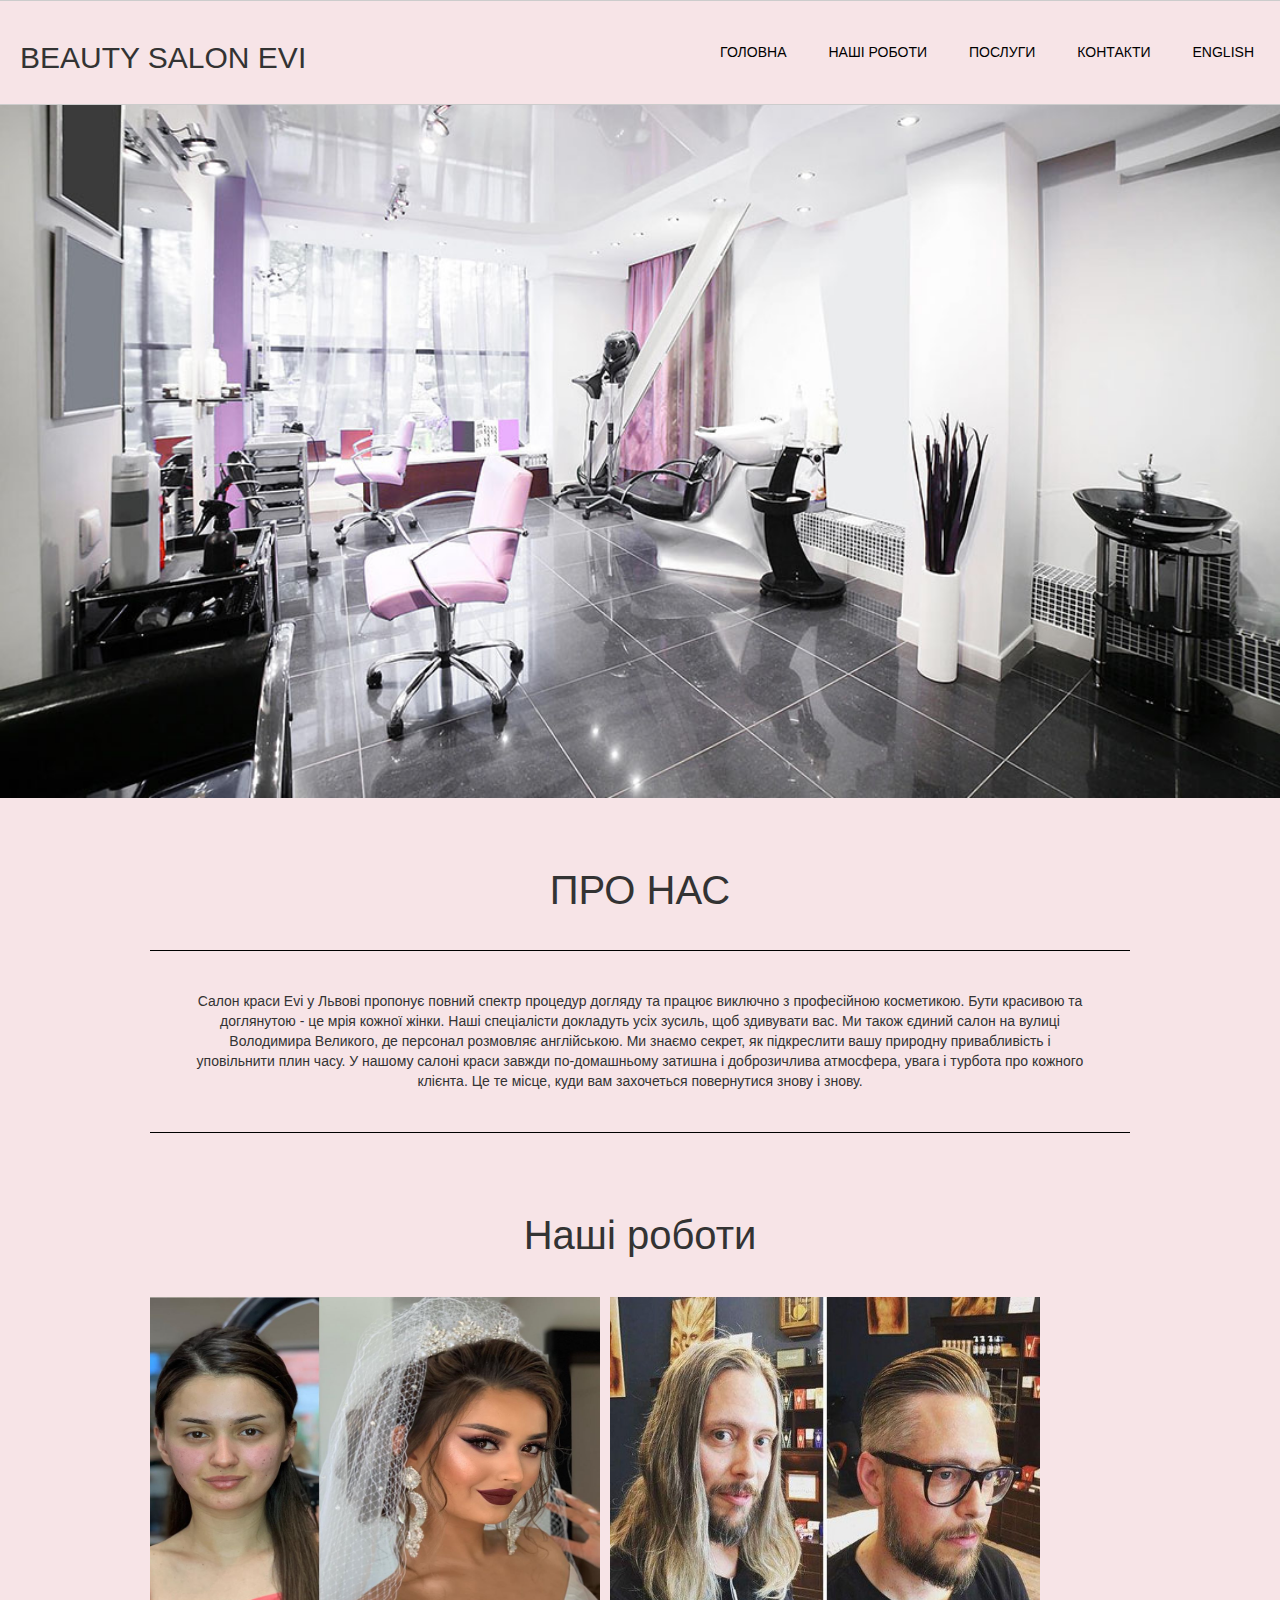
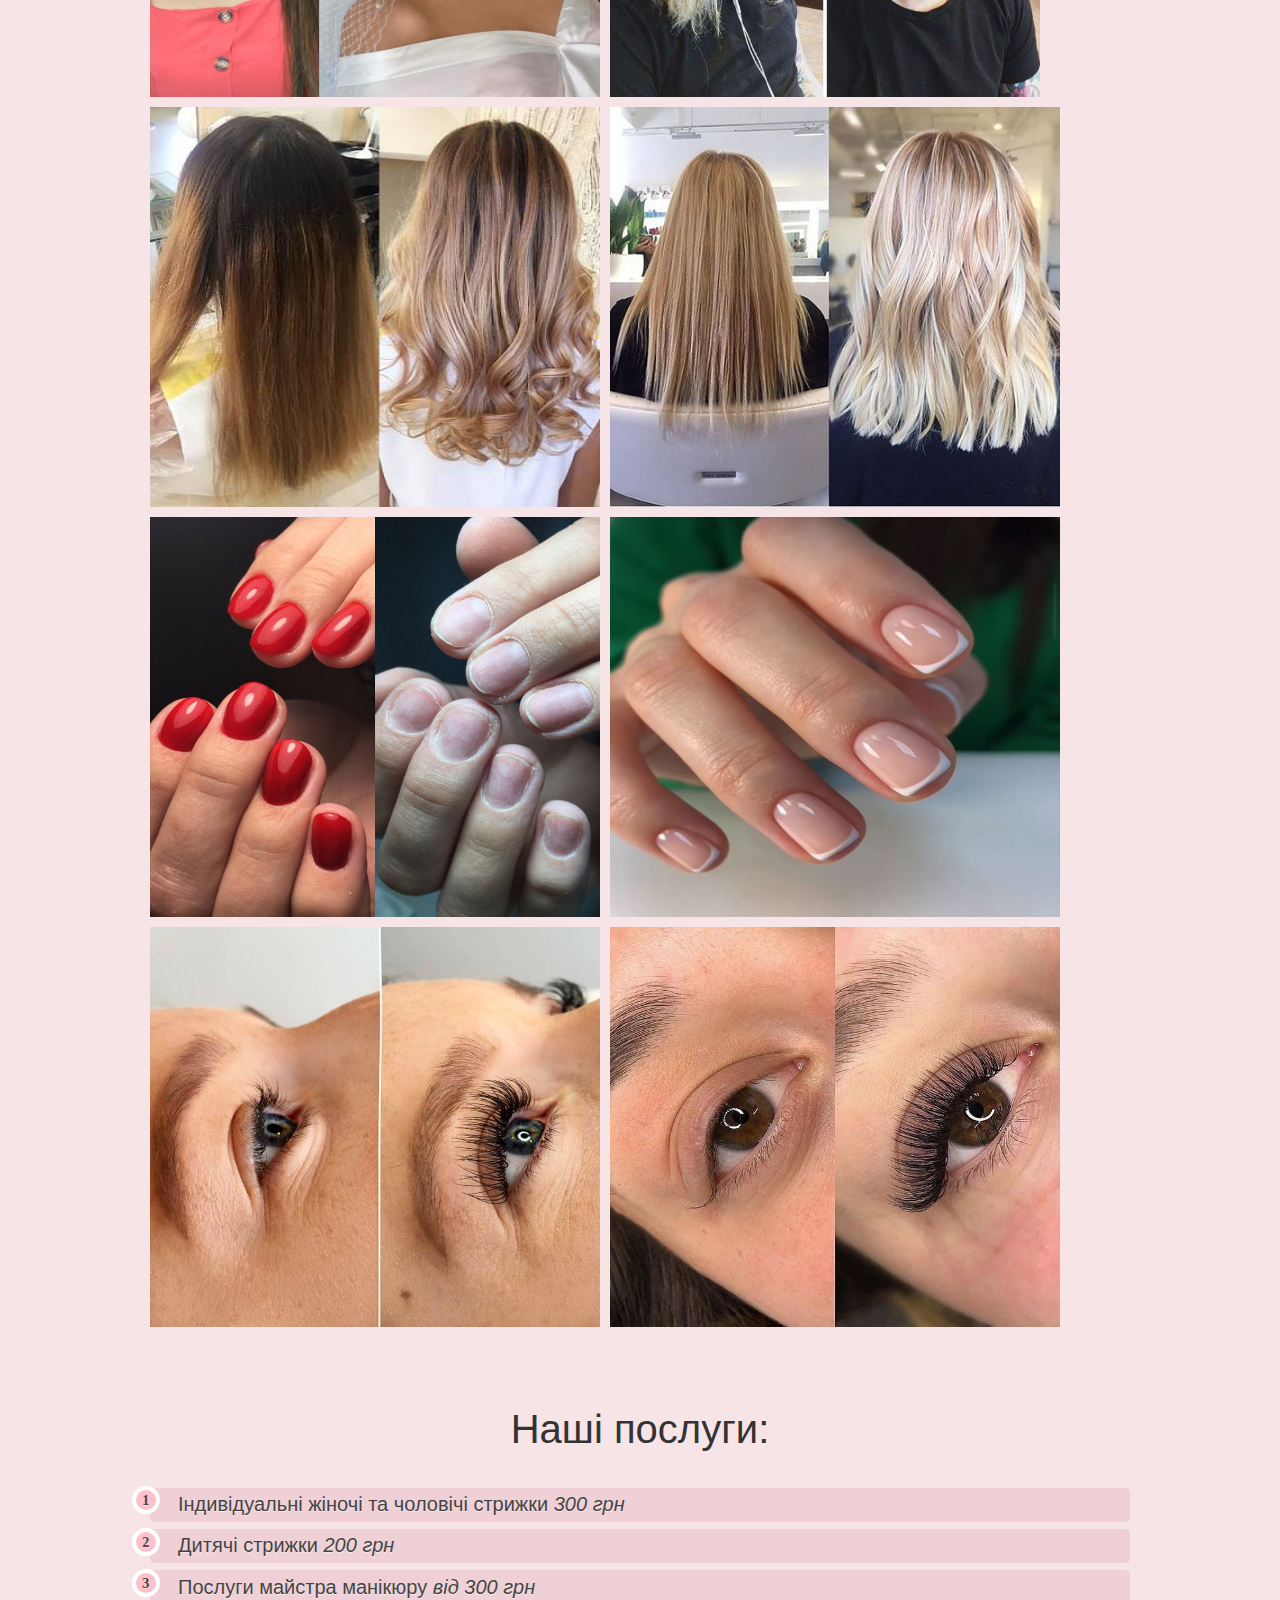
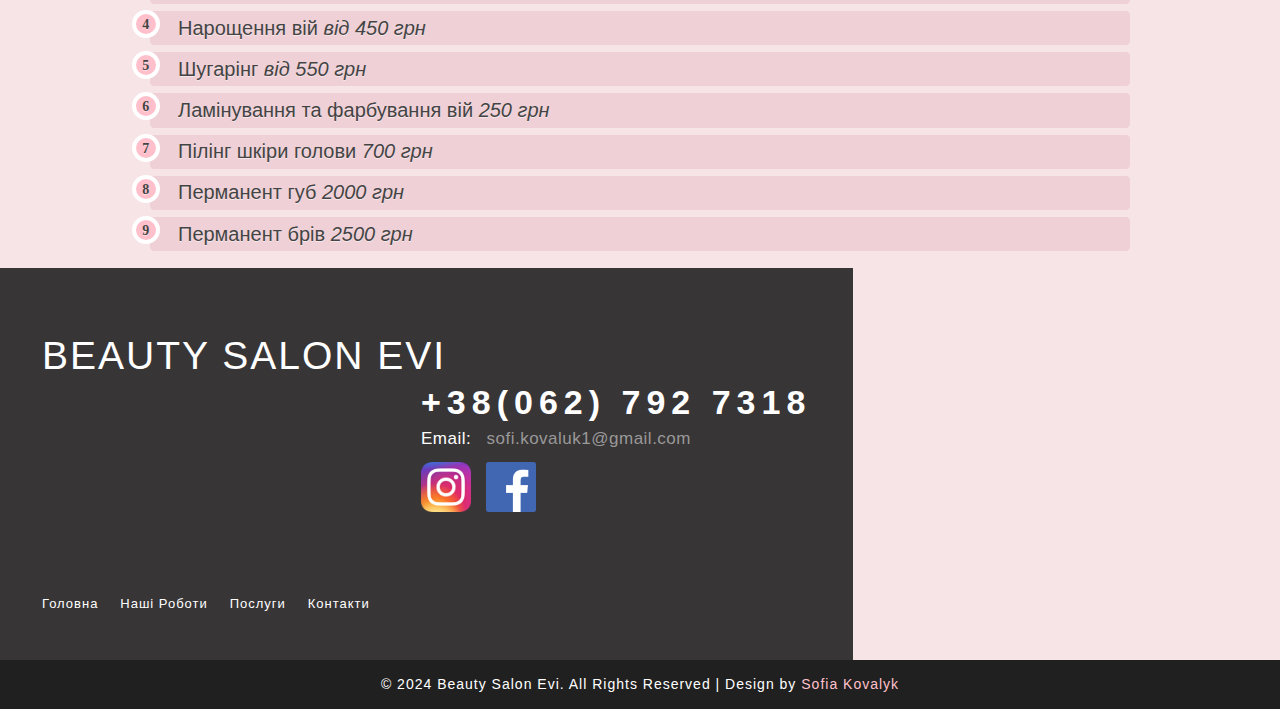
<file: index.html>
﻿<html lang="en">

<head>
    <meta charset="UTF-8">
    <meta name="viewport" content="width=device-width, initial-scale=1.0">
    <meta http-equiv="X-UA-Compatible" content="ie=edge">
    <link rel="stylesheet" href="https://maxcdn.bootstrapcdn.com/bootstrap/3.3.7/css/bootstrap.min.css"
        integrity="sha384-BVYiiSIFeK1dGmJRAkycuHAHRg32OmUcww7on3RYdg4Va+PmSTsz/K68vbdEjh4u" crossorigin="anonymous">
    <title>Beauty Salon Evi</title>
    <link rel="stylesheet" href="style.css">
    <link rel="stylesheet" href="message.css">
    <script data-ad-client="ca-pub-4087793126995271" async
        src="https://pagead2.googlesyndication.com/pagead/js/adsbygoogle.js"></script>
</head>

<body>
    <header>
        <nav>
            <h1>Beauty Salon Evi</h1>
            <section id="home">
                <ul class="top-menu">
                    <li><a href="#banner" id="home_button">Головна</a></li>
                    <li><a href="#work" id="work_button">Наші Роботи</a></li>
                    <li><a href="#services" id="services_button">Послуги</a></li>
                    <li><a href="#contacts" id="contacts_button">Контакти</a></li>
                    <li><a href="#" id="language_toggle" onclick="switchLanguage()">English</a></li>

                </ul>
            </section>
        </nav>
    </header>
    <div class="banner" id="banner">
        <img src="img/salon.jpg" alt="work">
    </div>

    <main>
        <div class="about-us">
            <span class="title-about" id="about_us">ПРО НАС</span>
            <p id="about_salon">
                Салон краси Evi у Львові пропонує повний спектр процедур догляду та працює виключно з
                професійною косметикою. Бути
                красивою та доглянутою - це мрія кожної жінки. Наші спеціалісти докладуть усіх зусиль, щоб здивувати
                вас. Ми також
                єдиний салон на вулиці Володимира Великого, де персонал розмовляє англійською. Ми знаємо секрет, як
                підкреслити
                вашу
                природну привабливість і уповільнити плин часу. У нашому салоні краси завжди по-домашньому затишна і
                доброзичлива
                атмосфера, увага і турбота про кожного клієнта. Це те місце, куди вам захочеться повернутися знову і
                знову.
            </p>
        </div>

        <section id="work" class="our-work">
            <h2 id="our_work">Наші роботи</h2>
            <div class="photos-work">
                <img src="img/makeup.jpg" width="450" height="400" alt="work">
                <img src="img/hairboy.jpg" width="430" height="400" alt="work">
                <img src="img/color1.jpg" width="450" height="400" alt="work">
                <img src="img/color2.jpg" width="450" height="400" alt="work">
                <img src="img/nails.jpg" width="450" height="400" alt="work">
                <img src="img/nails3.jpeg" width="450" height="400" alt="work">
                <img src="img/lashes1.jpeg" width="450" height="400" alt="work">
                <img src="img/lashes2.jpeg" width="450" height="400" alt="work">

                <!-- <img src="img/images-2.jpg" width="350" height="300" alt="work">
                <img src="img/images.jpg" width="350" height="300" alt="work">
                <img src="img/images-3.jpg" width="350" height="300" alt="work">
                <img src="img/images-1.jpg" width="350" height="300" alt="work">
                <img src="img/download-1.jpg" width="350" height="300" alt="work"> -->
            </div>
        </section>

        <section id="services" class="our-services">
            <h2 id="our_services">Наші послуги:</h2>
            <ol class="rounded">
                <li>
                    <a>
                        <span id="individual_haircut">Індивідуальні жіночі та чоловічі стрижки <em>300 грн</em></h2>
                    </a>
                </li>

                <li>
                    <a>
                        <span id="kids_haircut">Дитячі стрижки <em>200 грн</em></h2>
                    </a>
                </li>

                <li>
                    <a>
                        <span id="nails">Послуги майстра манікюру <em>від 300 грн</em></h2>
                    </a>
                </li>
                <li>
                    <a>
                        <span id="eyelashes">Нарощення вій <em>від 450 грн</em></h2>
                    </a>
                </li>
                <li>
                    <a>
                        <span id="shugaring">Шугарінг <em>від 550 грн</em></h2>
                    </a>
                </li>
                <li>
                    <a>
                        <span id="lamination">Ламінування та фарбування вій <em> 250 грн</em></h2>
                    </a>
                </li>
                <li>
                    <a>
                        <span id="pilling">Пілінг шкіри голови <em> 700 грн</em></h2>
                    </a>
                </li>
                <li>
                    <a>
                        <span id="permanent_lips"> Перманент губ <em> 2000 грн</em></h2>
                    </a>
                </li>
                <li>
                    <a>
                        <span id="permanent_brows"> Перманент брів <em> 2500 грн</em></h2>
                    </a>
                </li>

            </ol>
        </section>

    </main>
    <section id="forma" class="background">
        <div>
            <div id="form-main"><a onclick="hideform()"><img class="exit" src="img/24.png" /></a>
                <div id="form-div">
                    <form action="send.php" method="post" class="form" id="contactForm">

                        <p class="name">
                            <input name="name" type="text"
                                class="validate[required,custom[onlyLetter],length[0,100]] feedback-input"
                                placeholder="Ім'я" id="name" />
                        </p>

                        <p class="email">
                            <input name="email" type="text" class="validate[required,custom[email]] feedback-input"
                                id="email" placeholder="Пошта" />
                        </p>

                        <p class="text">
                            <textarea name="message" class="validate[required,length[6,300]] feedback-input"
                                id="message" placeholder="Коментар"></textarea>
                        </p>

                        <div class="submit">
                            <button type="submit" name="submit" value="Надіслати" id="buttonblue">
                            </button>
                            <div class="ease"></div>
                        </div>

                    </form>
                    <div id="response"></div>

                    <script>
                        document.getElementById('form1').addEventListener('submit', function (event) {
                            event.preventDefault();
                            var formData = new FormData(this);
                            sendEmail(formData);
                        });

                        function sendEmail(formData) {
                            var xhr = new XMLHttpRequest();
                            xhr.open('POST', 'send.php', true);
                            xhr.onload = function () {
                                if (xhr.status === 200) {
                                    document.getElementById('response').innerHTML = xhr.responseText;
                                } else {
                                    document.getElementById('response').innerHTML = 'Error sending message.';
                                }
                            };
                            xhr.send(formData);
                        }
                    </script>

                </div>

            </div>

    </section>



    <div class="col-md-8 footer-w3layouts">
        <div class="footer-top-agile">
            <h2><a href="#">BEAUTY SALON EVI</a></h2>
            <div class="footer-contact-w3ls">
                <p class="num-w3ls">+38(062) 792 7318</p>
                <p class="email-w3l">Email: <a href="mailto:sofi.kovaluk1@gmail.com">sofi.kovaluk1@gmail.com</a></p>
                <div class="social-media">
                    <a href="https://www.instagram.com/beauty_salon_evi/"><img src="img/instagram.jpeg" width="50"
                            height="50" alt="work"></a>
                    <a href="https://www.facebook.com/profile.php?id=100066487196381&sk=about"><img
                            src="img/facebook.jpeg" width="50" height="50" alt="work"></a>

                </div>

            </div>
            <div class="clearfix"></div>
        </div>
        <div class="footer-bottom-wthree">
            <div class="nav-footer-w3l">
                <a href="#banner" id="home_button_footer" class="scroll">Головна</a>
                <a href="#work" class="scroll" id="work_button_footer">Наші роботи</a>
                <a href="#services" class="scroll" id="services_button_footer">Послуги</a>
                <a href="#contact" class="scroll" id="contacts_button_footer">Контакти</a>
            </div>
            <!-- <div class="footer-button" onclick="showform()"><a class="scroll" id="contact_button_footer"
                    onclick="showform()">Зв'язатись</a></div>
            <div class="clearfix"></div> -->
        </div>
    </div>
    <div class=" col-md-4 map-w3ls">

        <iframe
            src="https://www.google.com/maps/embed?pb=!1m18!1m12!1m3!1d643.6934150397939!2d23.998446056739905!3d49.80912275589125!2m3!1f0!2f0!3f0!3m2!1i1024!2i768!4f13.1!3m3!1m2!1s0x473ae7f9cb4914e7%3A0xd35aa712cf2865e9!2z0KHQsNC70L7QvSDQutGA0LDRgdC4ICJFVkki!5e0!3m2!1suk!2sua!4v1618993704533!5m2!1suk!2sua"></iframe>
    </div>
    <div class="clearfix"></div>
    <div class="copy">
        <p>© 2024 Beauty Salon Evi. All Rights Reserved | Design by <a
                href="https://www.instagram.com/kovaluchka/">Sofia Kovalyk</a> </p>
    </div>

    <script src="script.js"></script>
</body>


</html>
</file>
<file: style.css>
@import url("https://fonts.googleapis.com/css?family=Kaushan+Script|Pathway+Gothic+One&display=swap");
:root {
  --main-color: black;
  font-family: "Goudy Bookletter 1911", sans-serif;
}

body {
  background-color: rgb(247, 228, 231);
  margin: auto;
  line-height: 1.44;
}
p {
  margin: 0 0 0px;
}
h1,
p,
h2 {
  margin: o;
  padding: 0;
  font-family: "Goudy Bookletter 1911", sans-serif;
}
header {
  margin: auto;
  background-color: rgb(247, 228, 231);
  padding: 20px;
  position: fixed;
  width: 100%;
  top: 0;
  border-bottom: 1px solid #ccc;
  border-top: 1px solid #ccc;
  z-index: 100;
}
.banner {
  margin-top: 100px;
}
.banner img {
  width: 100%;
}
main {
  max-width: 980px;
  margin: auto;
  background-color: rgb(247, 228, 231);
}
header nav h1 {
  font-family: "Goudy Bookletter 1911", sans-serif;
  font-size: 3rem;
  text-transform: uppercase;
  text-align: center;
}
header nav .top-menu {
  gap: 30px;
  display: flex;
  justify-content: space-around;
  padding: 0;
  list-style-type: none;
  margin-top: 10px;
}
header nav .top-menu a {
  text-decoration: none;
  text-transform: uppercase;
  color: var(--main-color);
  border: 1px solid transparent;
  padding: 5px;
  font-family: "Goudy Bookletter 1911", sans-serif;
}
header nav .top-menu a:hover {
  transition: 0.1s;
  color: grey;
}

.about-us {
  display: flex;
  margin-top: 64px;
  margin-bottom: 14px;
  text-align: center;
  flex-direction: column;
  gap: 30px;
}

.about-us .title-about {
  font-size: 40px;
  font-family: "Goudy Bookletter 1911", sans-serif;
}

.our-work {
  margin-top: 60px;
  display: flex;
  flex-direction: column;
  gap: 30px;
}

.photos-work {
  display: flex;
  flex-wrap: wrap;
  gap: 10px;
}
.our-work h2 {
  font-size: 40px;
  font-family: "Goudy Bookletter 1911", sans-serif;
  text-align: center;
}
.about-us p {
  border-top: 1px solid black;
  border-bottom: 1px solid black;
  padding: 40px;
}

.our-services {
  margin-top: 60px;
  display: flex;
  flex-direction: column;
  gap: 20px;
}
.our-services h2 {
  font-size: 40px;
  font-family: "Goudy Bookletter 1911", sans-serif;
  text-align: center;
}

.social-media {
  display: flex;
  margin-top: 10px;
  gap: 15px;
}

.our-services span {
  font-size: 20px;
  font-family: "Goudy Bookletter 1911", sans-serif;
}
header nav {
  display: flex;
  flex-direction: row;
  flex-wrap: nowrap;
  justify-content: space-between;
  align-items: center;
}
header nav .top-menu {
  flex: 1;
}

@media (max-width: 700px) {
  header nav {
    display: flex;
    flex-direction: column;
  }
}

@media (max-width: 550px) {
  header nav .top-menu {
    gap: 5px;
  }
  .photos-work {
    justify-content: center;
  }
  .our-services span {
    font-size: 16px;
  }
  header nav .top-menu a {
    padding: unset;
  }
  .about-us {
    margin-top: 25px;
  }
  .banner img {
    margin-top: 45px;
  }
  .our-services {
    padding: 20px;
  }
  p.num-w3ls {
    font-size: 28px !important;
  }
}
header nav h2 {
  font-family: "Goudy Bookletter 1911", sans-serif;
  font-size: 2rem;
  text-transform: uppercase;
  text-align: center;
}

main .product-list .social-media img {
  display: block;
  width: 100%;
}

.social {
  margin: 30px;
}
.face {
  float: left;
  margin: 10px;
}
.inst {
  float: left;
  margin: 10px;
}

.rounded {
  counter-reset: li;
  list-style: none;
  font: 14px "Trebuchet MS", "Lucida Sans";
  padding: 0;
  text-shadow: 0 1px 0 rgba(255, 255, 255, 0.5);
  z-index: 1;
}
.rounded a {
  position: relative;
  display: block;
  padding: 0.4em 0.4em 0.4em 2em;
  margin: 0.5em 0;
  background: #efd0d6;
  color: #444;
  text-decoration: none;
  border-radius: 0.3em;
  transition: 0.3s ease-out;
  cursor: default;
}
.rounded a:before {
  content: counter(li);
  counter-increment: li;
  position: absolute;
  left: -1.3em;
  top: 50%;
  margin-top: -1.3em;
  background: pink;
  height: 2em;
  width: 2em;
  line-height: 1.5em;
  border: 0.3em solid white;
  text-align: center;
  font-weight: bold;
  border-radius: 2em;
  transition: all 0.3s ease-out;
  cursor: default;
}

.map {
  width: 600px;
  height: 450px;
  margin: 150px;
  border: dashed deeppink;
}
.hr {
  color: deeppink;
}

.footer-w3layouts {
  background: #383536;
  padding: 47px 3em;
}
.footer-top-agile h2 a {
  text-decoration: none;
  color: #fff;
  float: left;
  font-size: 1.3em;
  letter-spacing: 2px;
  font-family: "Josefin Sans", sans-serif;
  display: inline-block;
  text-transform: uppercase;
}
.footer-contact-w3ls {
  float: right;
}
p.num-w3ls {
  color: #fff;
  font-weight: bold;
  font-size: 34px;
  letter-spacing: 6px;
}
p.email-w3l a {
  color: #999;
  text-decoration: none;
  padding-left: 10px;
}
p.email-w3l a:hover {
  color: pink;
}
p.email-w3l {
  color: #fff;
  font-size: 17px;
  letter-spacing: 0.5px;
}
.nav-footer-w3l a {
  color: #fff;
  font-size: 13px;
  letter-spacing: 1px;
  display: inline-block;
  text-transform: capitalize;
  margin-right: 18px;
}
.nav-footer-w3l a:hover {
  color: pink;
}
.nav-footer-w3l a:nth-child(5) {
  margin-right: 0px !important;
}
.nav-footer-w3l {
  float: left;
  margin-top: 0.8em;
}
.footer-bottom-wthree {
  margin-top: 5em;
}
.footer-button {
  float: right;
}
.footer-button a {
  display: inline-block;
  color: #fff;
  font-size: 16px;
  font-weight: 600;
  text-transform: capitalize;
  padding: 10px 30px;
  background: pink;
  border: none;
  border-top: 2px solid pink;
  border-bottom: 2px solid pink;
  text-decoration: none;
  transition: 0.5s;
}
.footer-button a:hover {
  color: #fff;
  background: transparent;
  border-color: #fff;
  letter-spacing: 5px;
}
.map-w3ls {
  position: relative;
  padding: 0;
}
.address-agileinfo {
  position: absolute;
  background: rgba(0, 0, 0, 0.85);
  width: 63%;
  bottom: 85px;
  right: 0;
  padding: 2em;
}
h6.subheading-w3ls {
  font-size: 25px;
  letter-spacing: 1px;
  color: #ffa81d;
  margin-bottom: 0.5em;
}
.address-agileinfo p {
  color: #fff;
  letter-spacing: 1px;
  font-size: 14px;
  line-height: 27px;
}
.map-w3ls iframe {
  width: 100%;
  height: 349px;
  border: none;
}
/*-- //Map--*/
/*-- Footer-Social-Icons --*/
.bottom-social-w3ls {
  padding: 1em 0em;
  background: #424242;
  text-align: center;
}
/*-- Footer-Social-Icons --*/
/*--copy-right--*/
.copy {
  text-align: center;
  background: #202020;
}
.copy p {
  color: #fff;
  font-size: 14px;
  letter-spacing: 1px;
  padding: 1em;
}
.copy p a {
  color: pink;
  text-decoration: none;
  transition: 0.5s all;
  -webkit-transition: 0.5s all;
  -moz-transition: 0.5s all;
  -o-transition: 0.5s all;
  -ms-transition: 0.5s all;
}
.copy p a:hover {
  color: #fff;
  transition: 0.5s all;
  -webkit-transition: 0.5s all;
  -moz-transition: 0.5s all;
  -o-transition: 0.5s all;
  -ms-transition: 0.5s all;
}
</file>
<file: message.css>
@import url(https://fonts.googleapis.com/css?family=Montserrat:400,700);

html{      }

.background {
	visibility: hidden;
}

.exit {
	position: fixed;
	height: 50px;
	padding-left: 93%;
	margin-top: 2%;
}

#feedback-page {
	text-align: center;
}

#form-main {
	position: fixed;

	z-index: 1;
	background-color: rgba(72,72,72,0.4);
	width: 100%;
	height: 100%;
	position: fixed;
	top: 0%;
}

	#form-div {
		background-color: rgba(72,72,72);
		padding-left: 35px;
		padding-right: 35px;
		padding-top: 35px;
		padding-bottom: 45px;
		width: 450px;
		float: left;
		left: 55%;
		position: absolute;
		margin-top: 150px;
		margin-left: -260px;
		-moz-border-radius: 7px;
		-webkit-border-radius: 7px;
	}

.feedback-input {
	color:#3c3c3c;
	font-family: Helvetica, Arial, sans-serif;
  font-weight:500;
	font-size: 18px;
	border-radius: 0;
	line-height: 22px;
	background-color: #fbfbfb;
	padding: 13px 13px 13px 54px;
	margin-bottom: 10px;
	width:100%;
	-webkit-box-sizing: border-box;
	-moz-box-sizing: border-box;
	-ms-box-sizing: border-box;
	box-sizing: border-box;
  border: 3px solid rgba(0,0,0,0);
}

	.feedback-input:focus {
		background: #fff;
		box-shadow: 0;
		border: 3px solid #ff869b;
		color: #ff869b;
		outline: none;
		padding: 13px 13px 13px 54px;
	}

.focused {
	color: #ff869b;
	border: #ff869b solid 3px;
}

/* Icons ---------------------------------- */
#name{
	background-image: url(http://rexkirby.com/kirbyandson/images/name.svg);
	background-size: 30px 30px;
	background-position: 11px 8px;
	background-repeat: no-repeat;
}

#name:focus{
	background-image: url(http://rexkirby.com/kirbyandson/images/name.svg);
	background-size: 30px 30px;
	background-position: 8px 5px;
  background-position: 11px 8px;
	background-repeat: no-repeat;
}

#email{
	background-image: url(http://rexkirby.com/kirbyandson/images/email.svg);
	background-size: 30px 30px;
	background-position: 11px 8px;
	background-repeat: no-repeat;
}

#email:focus{
	background-image: url(http://rexkirby.com/kirbyandson/images/email.svg);
	background-size: 30px 30px;
  background-position: 11px 8px;
	background-repeat: no-repeat;
}

#comment{
	background-image: url(http://rexkirby.com/kirbyandson/images/comment.svg);
	background-size: 30px 30px;
	background-position: 11px 8px;
	background-repeat: no-repeat;
}

textarea {
    width: 100%;
    height: 150px;
    line-height: 150%;
    resize:vertical;
}

input:hover, textarea:hover,
input:focus, textarea:focus {
	background-color:white;
}

#buttonblue {
	font-family: 'Montserrat', Arial, Helvetica, sans-serif;
	float: left;
	width: 100%;
	border: #fbfbfb solid 4px;
	cursor: pointer;
	background-color: #ff869b;
	color: white;
	font-size: 24px;
	padding-top: 22px;
	padding-bottom: 18px;
	-webkit-transition: all 0.3s;
	-moz-transition: all 0.3s;
	transition: all 0.3s;
	margin-top: -4px;
	font-weight: 700;
}

	#buttonblue:hover {
		background-color: rgba(0,0,0,0);
		color: #ff869b;
	}
	
.submit:hover {
	color: #3498db;
}
	
.ease {
	width: 0px;
	height: 74px;
	background-color: #fbfbfb;
	-webkit-transition: .3s ease;
	-moz-transition: .3s ease;
	-o-transition: .3s ease;
	-ms-transition: .3s ease;
	transition: .3s ease;
}

.submit:hover .ease{
  width:100%;
  background-color:white;
}

@media only screen and (max-width: 580px) {
	#form-div{
		left: 3%;
		margin-right: 3%;
		width: 88%;
		margin-left: 0;
		padding-left: 3%;
		padding-right: 3%;
	}
}
</file>
